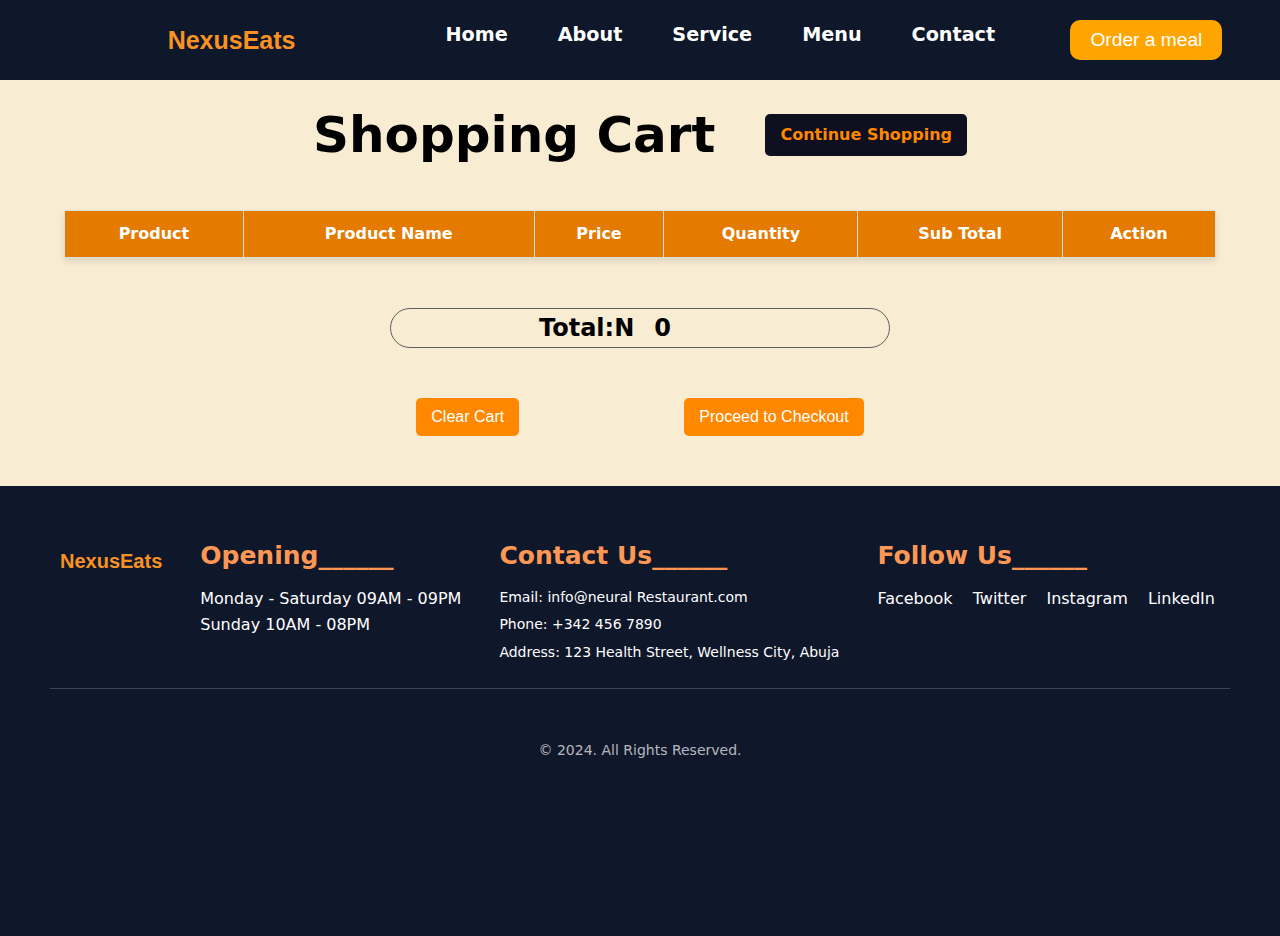
<file: cartPage.html>
<!DOCTYPE html>
<html lang="en">
<head>
    <meta charset="UTF-8">
    <meta name="viewport" content="width=device-width, initial-scale=1.0">
    <title>Shopping Cart</title>
    <link rel="stylesheet" href="index.css"> <!-- Link to external CSS -->
</head>
<body>

     <header>
        <nav>
            <div class="logo"><i class="fa-solid fa-utensils"></i> <p class="Eats">NexusEats</p></div>
            <ul class="nav-links">
                <li><a href="#Home">Home</a></li>
                <li><a href="#About">About</a></li>
                <li><a href="#Service">Service</a></li>
                <li><a href="#Menu">Menu</a></li>
                <li><a href="#contact">Contact</a></li>
            </ul>
        </nav>
        <button class="btn"> Order a meal</button>
    </header>
   
         <div class="shopping">
        <h1 >Shopping Cart</h1>
        <a href="index.html" class="continue-shopping">Continue Shopping</a>
    </div>
    <main>
        <table>
            <thead>
                <tr>
                    <th>Product</th>
                    <th>Product Name</th>
                    <th>Price</th>
                    <th>Quantity</th>
                    <th>Sub Total</th>
                    <th>Action</th>
                </tr>
            </thead>
            <tbody id="cart-items"></tbody>
        </table>

        <div class="cart-summary">
            <h2>Total:N<span id="total-price">0</span></h2>
            <button class="clear-cart" onclick="clearCart()">Clear Cart</button>
            <!-- <button class="checkoutt" onclick="proceedToCheckout()">Proceed to Checkout</button> -->
            <a href="FinalCheckout.html">
                <button class="checkoutt">Proceed to Checkout</button>
            </a>
            <!-- <button class="checkoutt">Proceed to Checkout</button> -->
        </div>
    </main>

    <script src="script.js"></script>
</body>

<footer>
    <div class="footer-container">
        <div class="footer-logo"><i class="fa-solid fa-utensils"></i> <p class="Eats">NexusEats</p></div>
        <div><h4>Opening______</h4>
            <p>Monday - Saturday
                09AM - 09PM
                <br>
                Sunday
                10AM - 08PM</p>
        </div>

    <div class="footer-contact">
            <h4>Contact Us______</h4>
            <p>Email: info@neural Restaurant.com</p>
            <p>Phone: +342 456 7890</p>
            <p>Address: 123 Health Street, Wellness City, Abuja</p>
        </div>

      
        <div class="footer-social">
            <h4>Follow Us______</h4>
            <a href="#">Facebook</a>
            <a href="#">Twitter</a>
            <a href="#">Instagram</a>
            <a href="#">LinkedIn</a>
        </div>
    </div>
    <div class="footer-bottom">
        <p>&copy; 2024. All Rights Reserved.</p>
    </div>
</footer>

</html>
</file>
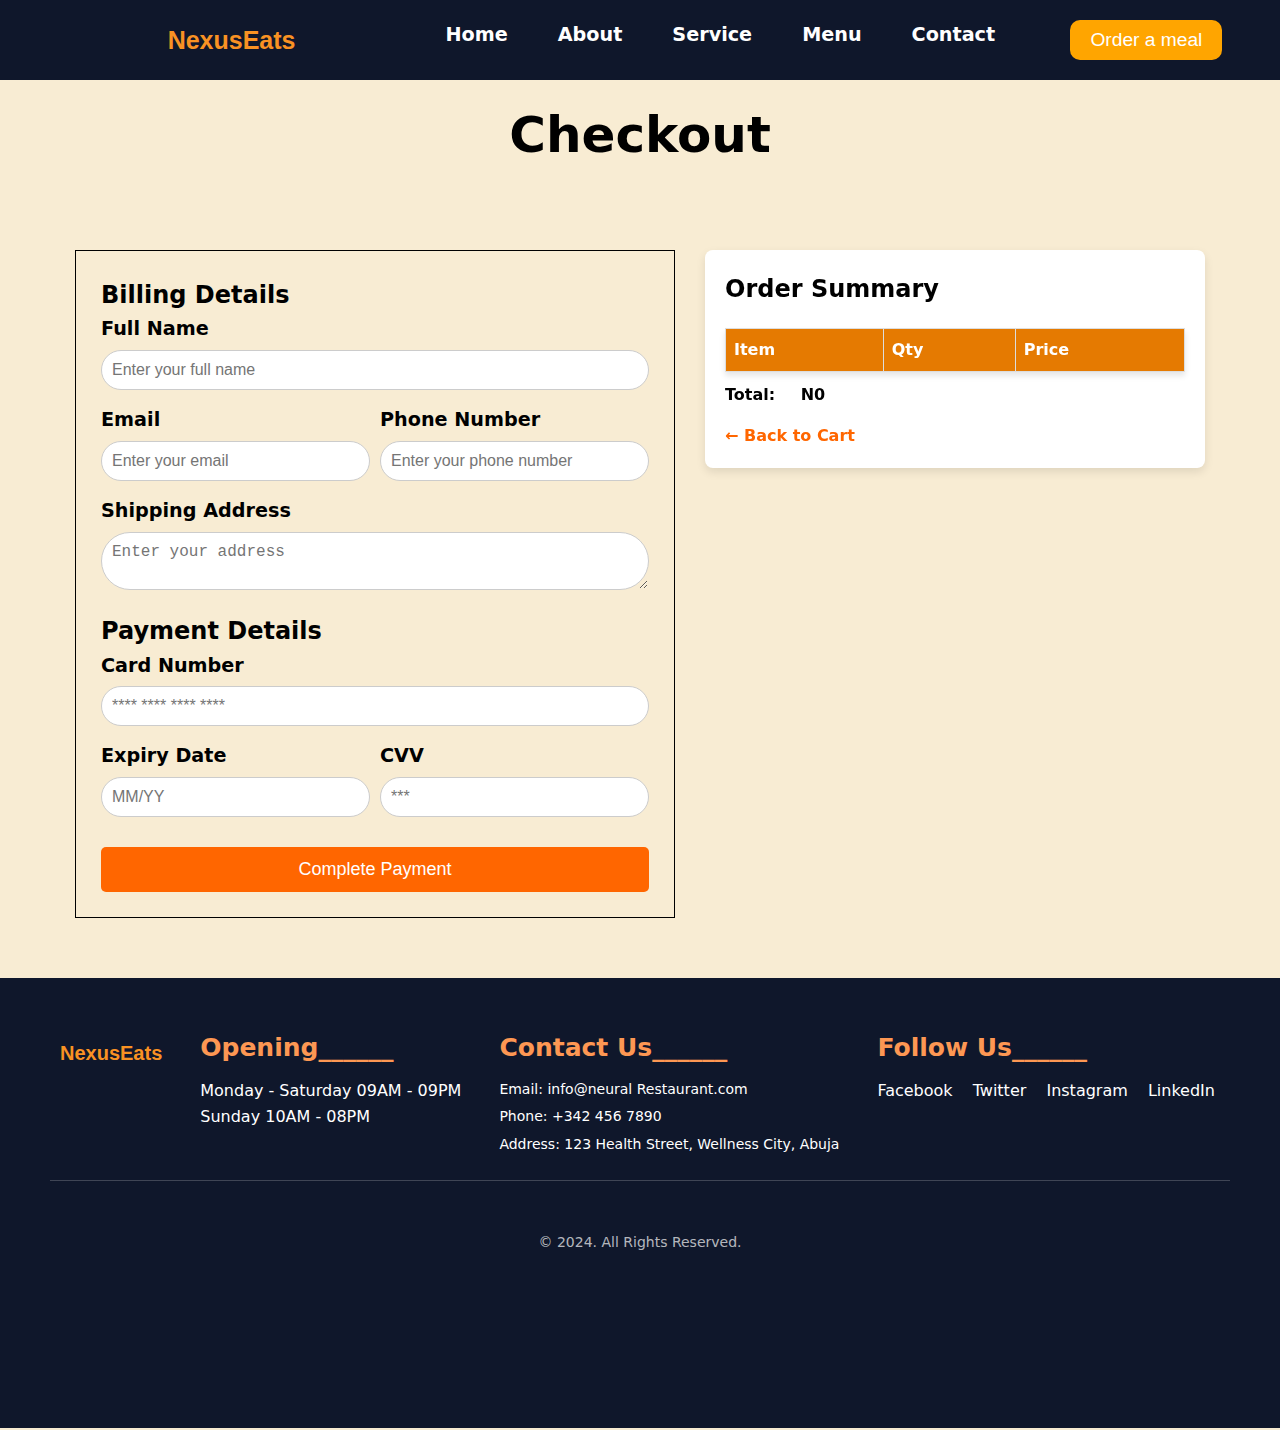
<file: FinalCheckout.html>
<!DOCTYPE html>
<html lang="en">
<head>
    <meta charset="UTF-8">
    <meta name="viewport" content="width=device-width, initial-scale=1.0">
    <title>Checkout</title>
    <link rel="stylesheet" href="index.css"> <!-- Link to CSS file -->
</head>
<body>

     <header>
        <nav>
            <div class="logo"><i class="fa-solid fa-utensils"></i> <p class="Eats">NexusEats</p></div>
            <ul class="nav-links">
                <li><a href="#Home">Home</a></li>
                <li><a href="#About">About</a></li>
                <li><a href="#Service">Service</a></li>
                <li><a href="#Menu">Menu</a></li>
                <li><a href="#contact">Contact</a></li>
            </ul>
        </nav>
        <button class="btn"> Order a meal</button>
    </header>


    <div class="shopping">
        <h1 >Checkout</h1>
    </div>
    <div class="checkout-container">
        <div class="checkout-form">
            <h2>Billing Details</h2>
            <form id="checkoutForm">
                <div class="input-group">
                    <label for="fullName">Full Name</label>
                    <input type="text" id="fullName" placeholder="Enter your full name" required>
                </div>
            <div class="payment-row">
                <div class="input-group">
                    <label for="email">Email</label>
                    <input type="email" id="email" placeholder="Enter your email" required>
                </div>

                <div class="input-group">
                    <label for="phone">Phone Number</label>
                    <input type="tel" id="phone" placeholder="Enter your phone number" required>
                </div>
            </div>
                <div class="input-group">
                    <label for="address">Shipping Address</label>
                    <textarea id="address" placeholder="Enter your address" required></textarea>
                </div>

                <h2>Payment Details</h2>
                <div class="input-group">
                    <label for="cardNumber">Card Number</label>
                    <input type="text" id="cardNumber" placeholder="**** **** **** ****" required>
                </div>

                <div class="payment-row">
                    <div class="input-group">
                        <label for="expiry">Expiry Date</label>
                        <input type="text" id="expiry" placeholder="MM/YY" required>
                    </div>

                    <div class="input-group">
                        <label for="cvv">CVV</label>
                        <input type="text" id="cvv" placeholder="***" required>
                    </div>
                </div>

                <button type="submit" class="checkout-btn">Complete Payment</button>
            </form>
        </div>

        <div class="order-summary">
            <h2>Order Summary</h2>
            <table>
                <thead>
                    <tr>
                        <th>Item</th>
                        <th>Qty</th>
                        <th>Price</th>
                    </tr>
                </thead>
                <tbody id="order-summary"></tbody>
            </table>
            <p><strong>Total: <span id="total-price">N0</span></strong></p>
            <a href="cartPage.html" class="back-to-cart">← Back to Cart</a>
        </div>
    </div>

    <script src="script.js"></script>
</body>

<footer>
    <div class="footer-container">
        <div class="footer-logo"><i class="fa-solid fa-utensils"></i> <p class="Eats">NexusEats</p></div>
        <div><h4>Opening______</h4>
            <p>Monday - Saturday
                09AM - 09PM
                <br>
                Sunday
                10AM - 08PM</p>
        </div>

    <div class="footer-contact">
            <h4>Contact Us______</h4>
            <p>Email: info@neural Restaurant.com</p>
            <p>Phone: +342 456 7890</p>
            <p>Address: 123 Health Street, Wellness City, Abuja</p>
        </div>

      
        <div class="footer-social">
            <h4>Follow Us______</h4>
            <a href="#">Facebook</a>
            <a href="#">Twitter</a>
            <a href="#">Instagram</a>
            <a href="#">LinkedIn</a>
        </div>
    </div>
    <div class="footer-bottom">
        <p>&copy; 2024. All Rights Reserved.</p>
    </div>
</footer>

</html>
</file>
<file: index.css>
*{
    padding: 0;
    margin: 0;
    box-sizing: border-box;
}

body{
    /* background-color: #b7c0e5; */
    font-family: system-ui, -apple-system, sans-serif;
    background: rgb(248, 236, 211);
      line-height: 1.6;
      background-size: cover;
      background-blend-mode: overlay;
    
      /* background:  rgba(255,255,255,0.5); */
      
  }
section {
              max-width: 1200px;
              margin: 0 auto 4rem;
          }
  
header{
      background-color:#0F172B;
      display: flex;
      /* flex-direction: column; */
      justify-content: space-around;
      padding: 20px;
  }
  
  nav, .nav-links {
      display: flex;
      gap: 50px;
      margin-left: 100px;
  }
  
  .nav-links {
      gap: 50px;
      list-style: none;
      font-size: larger;
  }
  
  .nav-links a {
    font-weight:bold ;
      color: rgb(255, 255, 255);
      text-decoration: none;
  }
  .logo {
    display: flex;
    /* align-items: center; */
    font-size: 50px;
    color: #f99223;
    /* padding: 10px; */
}

.logo i {
    margin-right: 10px;
}
.Eats{
    font-size: 25px;
    font-weight: bolder;
    font-family: 'Segoe UI', Tahoma, Geneva, Verdana, sans-serif;
}
  
  .nav-links a:hover{
   color: orange;
  }

.btn{
    padding: 0px 20px;
    height: 40px;
    color: white;
    background-color: orange;
    border: none;
    font-size: larger;
    border-radius: 10px;
}

.menu-container {
    /* max-width: 800px; */
    margin: auto;
    padding: 20px;
      /* box-shadow: 0 4px 8px rgba(0, 0, 0, 0.1); */
    border-radius: 10px;
  }
  .first{
    width: 700px;
  }
  .menu-container h1 {
    text-align: center;
    font-size: 2rem;
    color: #d35400;
    margin-bottom: 20px;
  }
  
  /* Categories */
  .categories {
    display: flex;
    justify-content: center;
    gap: 10px;
    margin-bottom: 20px;
  }
  .pb{
    color: #d35400;
    margin: auto;
    text-align: center;
  }
  .categories button {
    background-color: #e67e22;
    color: #fff;
    border: none;
    padding: 10px 20px;
    border-radius: 5px;
    cursor: pointer;
    font-size: 1rem;
    transition: background-color 0.3s ease;
  }
  
  .categories button.active {
    background-color: #d35400;
  }
  
  .categories button:hover {
    background-color: #d35400;
  }



  .menuu-container {
    display: flex;
    gap: 50px;
    padding: 50px;
}
.menu-card {
    /* color: #fff; */
    background:#fffdfb;
    border-radius: 10px;
    overflow: hidden;
    text-align: center;
    /* width: 250px; */
    box-shadow: 0 4px 8px rgba(0, 0, 0, 0.2);
}
/* .images{
    width: 100%;
    height: 200px;
    object-fit: cover;
} */
.menu-card img {
    width: 50%; 
    /* height: 200px; */
    object-fit:fill;
}
.menu-info {
    padding: 15px;
}
span{
    margin-top: 20px;
    color: white;
    border-radius: 10px;
    background-color: #28224e;
    /* font-size: larger; */
    font-weight: bold;
    margin-right: 50px;
    padding:5px 20px ;
}

.cart-btn {
    color: #fff;
    margin-top: 20px;
    background: rgb(255, 153, 0);
    border: none;
    font-weight: bold;
    padding: 10px 30px;
    border-radius: 10px;
    cursor: pointer;
}



.cartimage{
    width: 40%;background-color:#0F172B;
    height: 50%;
}

footer {
    height:50vh;
    background-color: #0F172B;
    color: #ffffff;
    padding: 30px 50px;
    margin-top: 30px;
}

.footer-container {
    margin-top: 20px;
    display: flex;
    justify-content: space-between;
    flex-wrap: wrap;
    gap: 20px;
    border-bottom: 1px solid #ffffff33;
    padding-bottom: 20px;
}



.footer-logo {
    display: flex;
    /* align-items: center; */
    font-size: 50px;
    color: #f99223;
    /* padding: 10px; */
}

.footer-logo i {
    margin-right: 10px;
}


.footer-logo .neural {
    color: #ffffff; 
    font-weight: bold;
font-size: larger;
}


.footer-logo p {
    font-size: 20px;
    margin-top: 10px;
    line-height: 1.5;
}


.footer-links h4 {
    margin-bottom: 10px;
    font-size: 20px;
    font-weight: bold;
    color:#fd9753;
}


.footer-contact p {
    font-size: 14px;
    margin-bottom: 5px;
}
footer h4 {
    color: #fd9753;
    font-size: 25px;
    margin-bottom: 10px;
}

.footer-social a {
    display: inline-block;
    margin-right: 15px;
    color: #ffffff;
    text-decoration: none;
    transition: color 0.3s;
}

.footer-social a:hover {
    color: #ffffff;
}


.footer-bottom {
    text-align: center;
    margin-top: 50px;
    font-size: 14px;
    color: #ffffffb3;
}



.explore{
   /* background-color: #0F172B; */
    margin-top: 80px;
    /* margin: auto; */
    text-align: center;
}

.pics{
    justify-content: center;
    text-align: center;
    margin: auto;
    /* max-width: 800px; */
    display: flex;
}


.pics img {
    margin: auto;
    width: 300px;
}
.offer{
    margin: auto;
    max-width: 600px;
    text-align: center;
    justify-content: center;
}
.itemm img {
    width: 400px;
    /* background-color: #f99223; */
}
.explore h1 {
    font-family: 'Franklin Gothic Medium', 'Arial Narrow', Arial, sans-serif;
    font-size: 50px;
    font-weight:lighter;
}
.checkout {
    color: #fff;
    display: flex;
    justify-content: center;
    align-items: flex-start;
    padding: 50px;
    background-color:#0F172B;
    /* max-width: 800px; */
    box-shadow: 0 4px 8px rgba(0, 0, 0, 0.1);
    border-radius: 10px;
}

.image-container {
    flex: 1;
    padding: 10px;
}

.cartimage {
    width: 450px;
    margin-left: 20px;
    border-radius: 10px;
}

.details-container {
    flex: 2;
    padding: 10px;
}
.select{
    font-size: 22px;
    font-weight: bold;
    margin-bottom: 20px;
}
.price {
    margin-top: 40px;
    font-size: 24px;
    font-weight: bold;
    color: #d35400;
}

.description {
    margin: 10px 0;
    line-height: 1.6;
}

.butoon {
    margin-bottom: 20px;
     background-color: transparent;
    color: #ffffff;
     border-color: #f99223;
    padding: 10px 50px;
    /* border-radius: 5px; */
    cursor: pointer; 
    margin-right: 10px;
    transition: background-color 0.3s ease;
}

.buton:hover {
    background-color: #d35400;
}
label{
    margin-right: 20px;
    font-size: larger;
    font-weight: bolder;
}
#qty {
    width: 50px;
    padding: 5px;
    margin: 10px 0;
}

.cart {
    margin-left: 20px;
    background-color: #fd9753;
    color: #fff;
    border: none;
    font-size: larger;
    padding: 10px 30px;
    border-radius: 5px;
    cursor: pointer;
    margin-top: 10px;
    transition: background-color 0.3s ease;
}

.cart:hover {
    background-color: #e67e22;
}








/* General Styles */
/* body {
    font-family: Arial, sans-serif;
    background-color: #f9f9f9;
    margin: 0;
    padding: 0;
} */

.shopping{
    display: flex;
    justify-content:center;
    gap: 50px;
    align-items: center;
    /* background-color: #ff8800; */
    color: white;
    padding: 15px 20px;
    text-align: center;
}

.shopping h1 {
    margin: 0;
    color: #000000;
    font-size: 50px;
    
}

.continue-shopping {
    text-decoration: none;
    background-color: rgb(14, 15, 31);
    color: #ff8800;
    padding: 8px 15px;
    border-radius: 5px;
    font-weight: bold;
}

.continue-shopping:hover {
    background-color: #ffd699;
}

/* Cart Table */
table {
    width: 90%;
    margin: 20px auto;
    border-collapse: collapse;
    background: white;
    box-shadow: 0px 4px 6px rgba(0, 0, 0, 0.1);
}

th, td {
    border: 1px solid #ddd;
    padding: 10px;
    text-align: center;
    font-weight: bold;
}

th {
    background-color: #e57a01;
    color: white;
}


.cart-image {
    width: 100px;
    height: auto;
    border-radius: 5px;
}


input[type="number"] {
    width: 100px;
    padding: 5px;
    text-align: center;
    border-radius: 20px;
}


.delete-btn {
    background: rgb(6, 1, 1);
    color: white;
    border: none;
    padding: 5px 10px;
    cursor: pointer;
    border-radius: 3px;
}

.delete-btn:hover {
    background: rgb(248, 172, 101);
}

.cart-summary {
    text-align: center;
    margin: 50px;
    justify-content: center;
}

.cart-summary h2 {
    border: 1px solid rgb(96, 95, 95);
    font-size: 24px;
    border-radius: 50px;
    width: 500px;
    margin: auto;
    margin-bottom: 50px;

    text-align: center;
    justify-content: center;
}

.clear-cart, .checkoutt {
    background: #ff8800;
    color: white;
    border: none;
    padding: 10px 15px;
    margin-inline: 80px;
    cursor: pointer;
    border-radius: 5px;
    font-size: 16px;
    /* gap: 30px; */
}

.clear-cart:hover, .checkoutt:hover {
    background: #cc7000;
}
#total-price {
    background:none;
    color: #000000;
}


/* Checkout Container */
.checkout-container {
    display: flex;
    justify-content: center;
    align-items: flex-start;
    gap: 30px;
    /* max-width: 1000px; */
    margin: 40px auto;
    padding: 20px;
}

/* Left Section: Checkout Form */
.checkout-form {
    max-width: 600px;
    flex: 1;
    padding: 25px;
    border: 1px solid #000000;
}

/* Form Input Styling */
.input-group {
    margin-bottom: 15px;
}

.input-group label {
    display: block;
    font-weight: bold;
    margin-bottom: 5px;
}

.input-group input,
.input-group textarea {
    background: rgb(255, 255, 255);
    width: 100%;
    padding: 10px;
    border: 1px solid #cccccc;
    border-radius: 50px;
    font-size: 16px;
}

/* Two Fields Side by Side */
.payment-row {
    display: flex;
    gap: 10px;
}

.payment-row .input-group {
    flex: 1;
}

/* Checkout Button */
.checkout-btn {
    width: 100%;
    background: #ff6600;
    color: white;
    border: none;
    padding: 12px;
    font-size: 18px;
    border-radius: 5px;
    cursor: pointer;
    margin-top: 15px;
}

.checkout-btn:hover {
    background: #cc5500;
}

/* Right Section: Order Summary */
.order-summary {
    width: 500px;
    background: white;
    padding: 20px;
    border-radius: 8px;
    box-shadow: 0px 4px 10px rgba(0, 0, 0, 0.1);
    position: sticky;
    top: 20px;
}

/* Order Table */
.order-summary table {
    width: 100%;
    border-collapse: collapse;
    margin-bottom: 10px;
}

.order-summary th, 
.order-summary td {
    border-bottom: 1px solid #ddd;
    padding: 8px;
    text-align: left;
}

.back-to-cart {
    display: inline-block;
    margin-top: 15px;
    color: #ff6600;
    text-decoration: none;
    font-weight: bold;
}

.back-to-cart:hover {
    text-decoration: underline;
}




.menu-slider {
    display: flex;
    transition: transform 0.5s ease-in-out;
}



















.banner {
    background-image: url(/Restron\ image2.jpg);
    /* position:relative; */
    object-fit: cover;
    /* width:250%; */
    height:100vh;
    background-size: cover;
}
#welcome{
    color:white;
    position:absolute;
    top:34%;
    left:30px;
}
#welcome h1{
    font-size: 40px;
}
#welcome p{
    margin-top: 30px;
    font-size: 25px;
    
}
#welcome button{
    padding: 10px 20px;
    background-color: rgb(255, 170, 0);
    color:white;
    font-size: larger;
    font-weight: bolder;
    margin-top: 20px;
    border-radius: 20px;

}
#welcome button:hover{
    background-color: white;
    color:rgb(27, 27, 56);
    padding: 15px;
}
 /* header{
    z-index: 1; 
    position:fixed;
}
header nav{
    background-color: rgba (0, 0, 0,0.5);
    opacity: 0;
    
    padding: 20px;
    justify-content: space-around;
    display:flex;
    gap:20px; */ */



    
/* } */

/* nav a{
    color: white;
}

nav.logo{
    margin-left: 10px;
    
} */
 
 /* .links{
    margin-left:10px;
    margin-right: 70px;
    
    gap:30px;
    justify-items: center;
    gap:30px; 

     */
</file>
